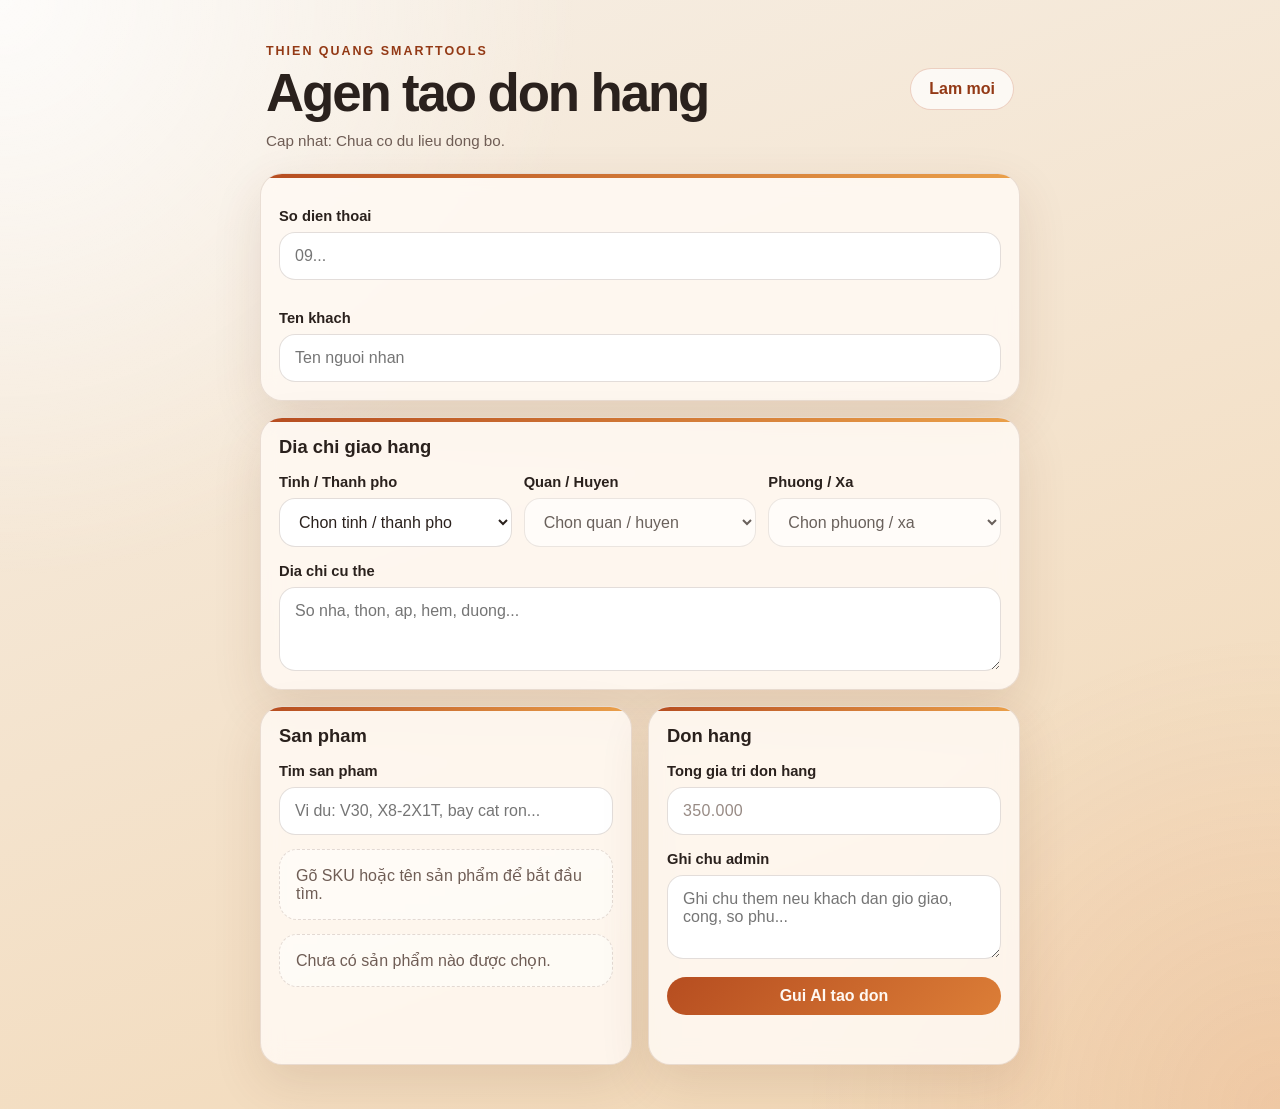
<file: site/index.html>
<!doctype html>
<html lang="en">
  <head>
    <meta charset="utf-8" />
    <meta http-equiv="refresh" content="0; url=./apps/dashboard/index.html" />
    <meta name="viewport" content="width=device-width, initial-scale=1" />
    <title>TQ Orders</title>
  </head>
  <body>
    <p>Redirecting to <a href="./apps/dashboard/index.html">the dashboard</a>...</p>
  </body>
</html>
</file>
